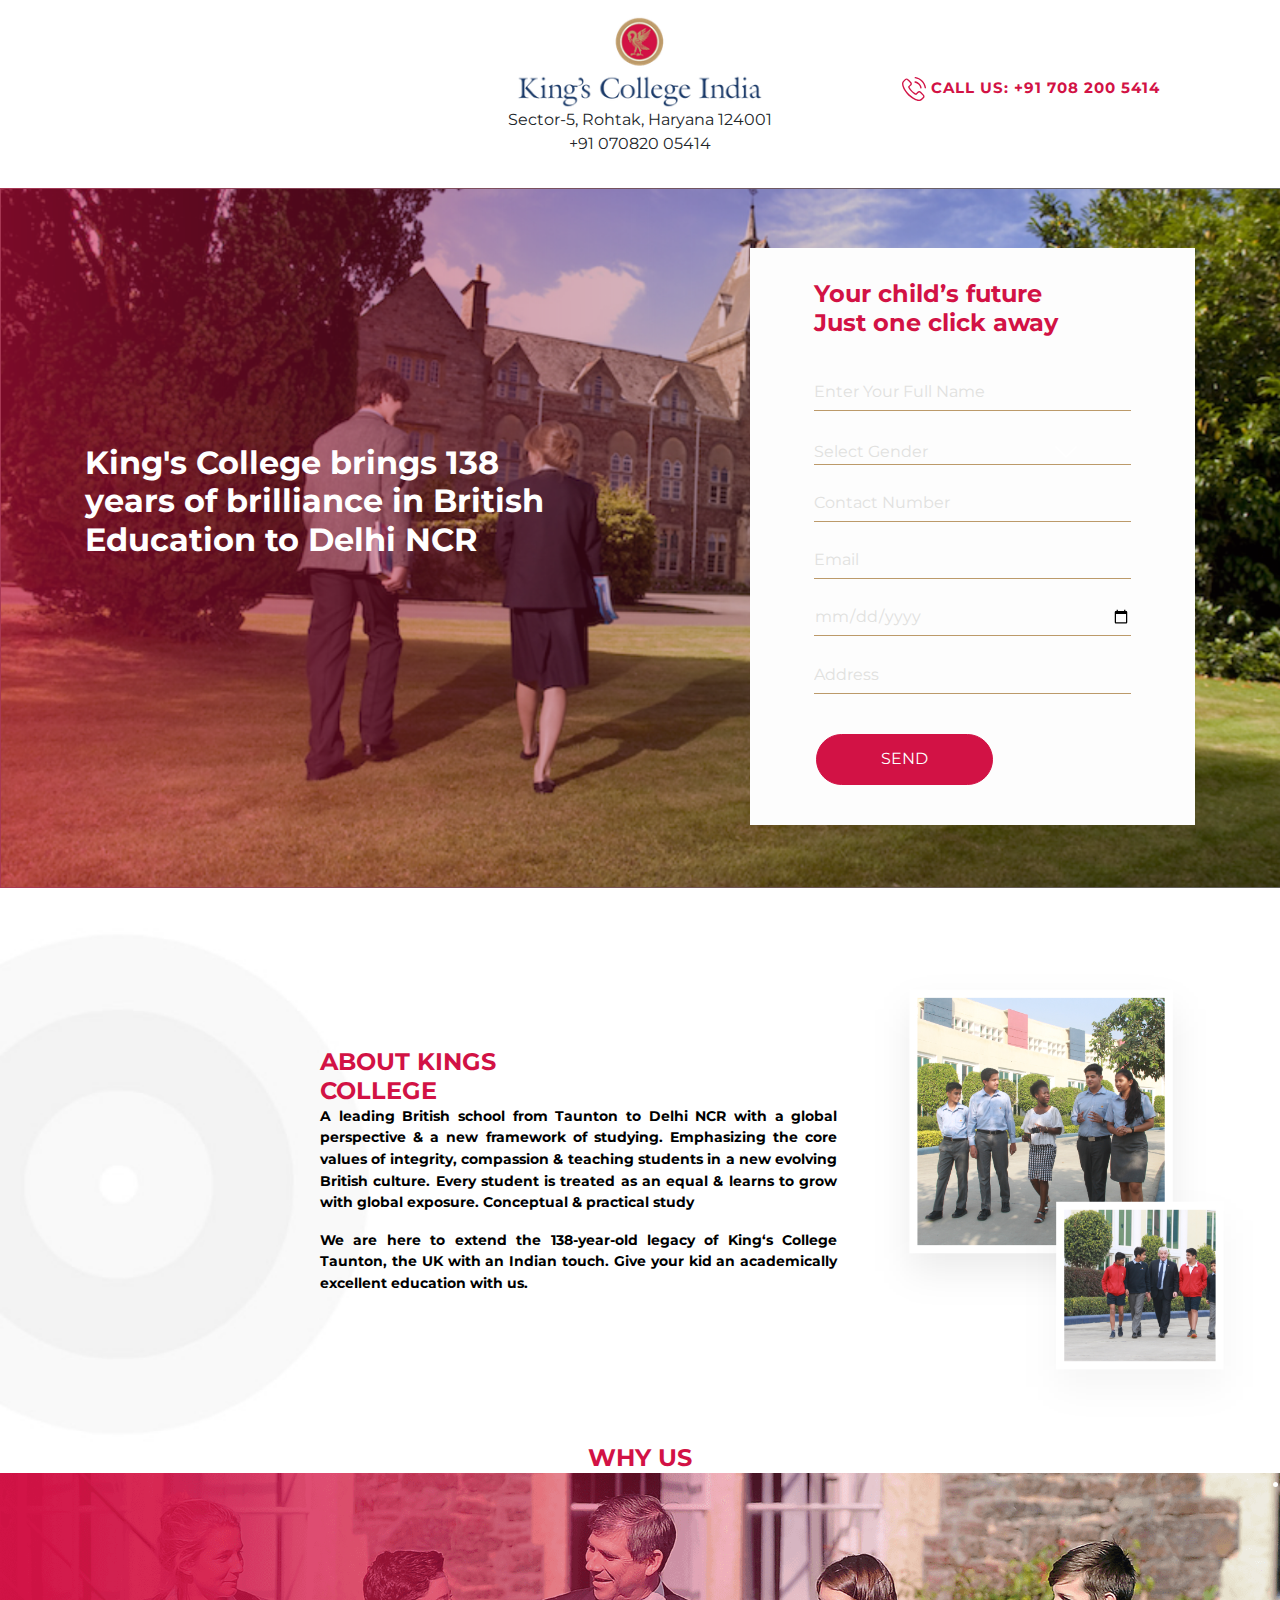
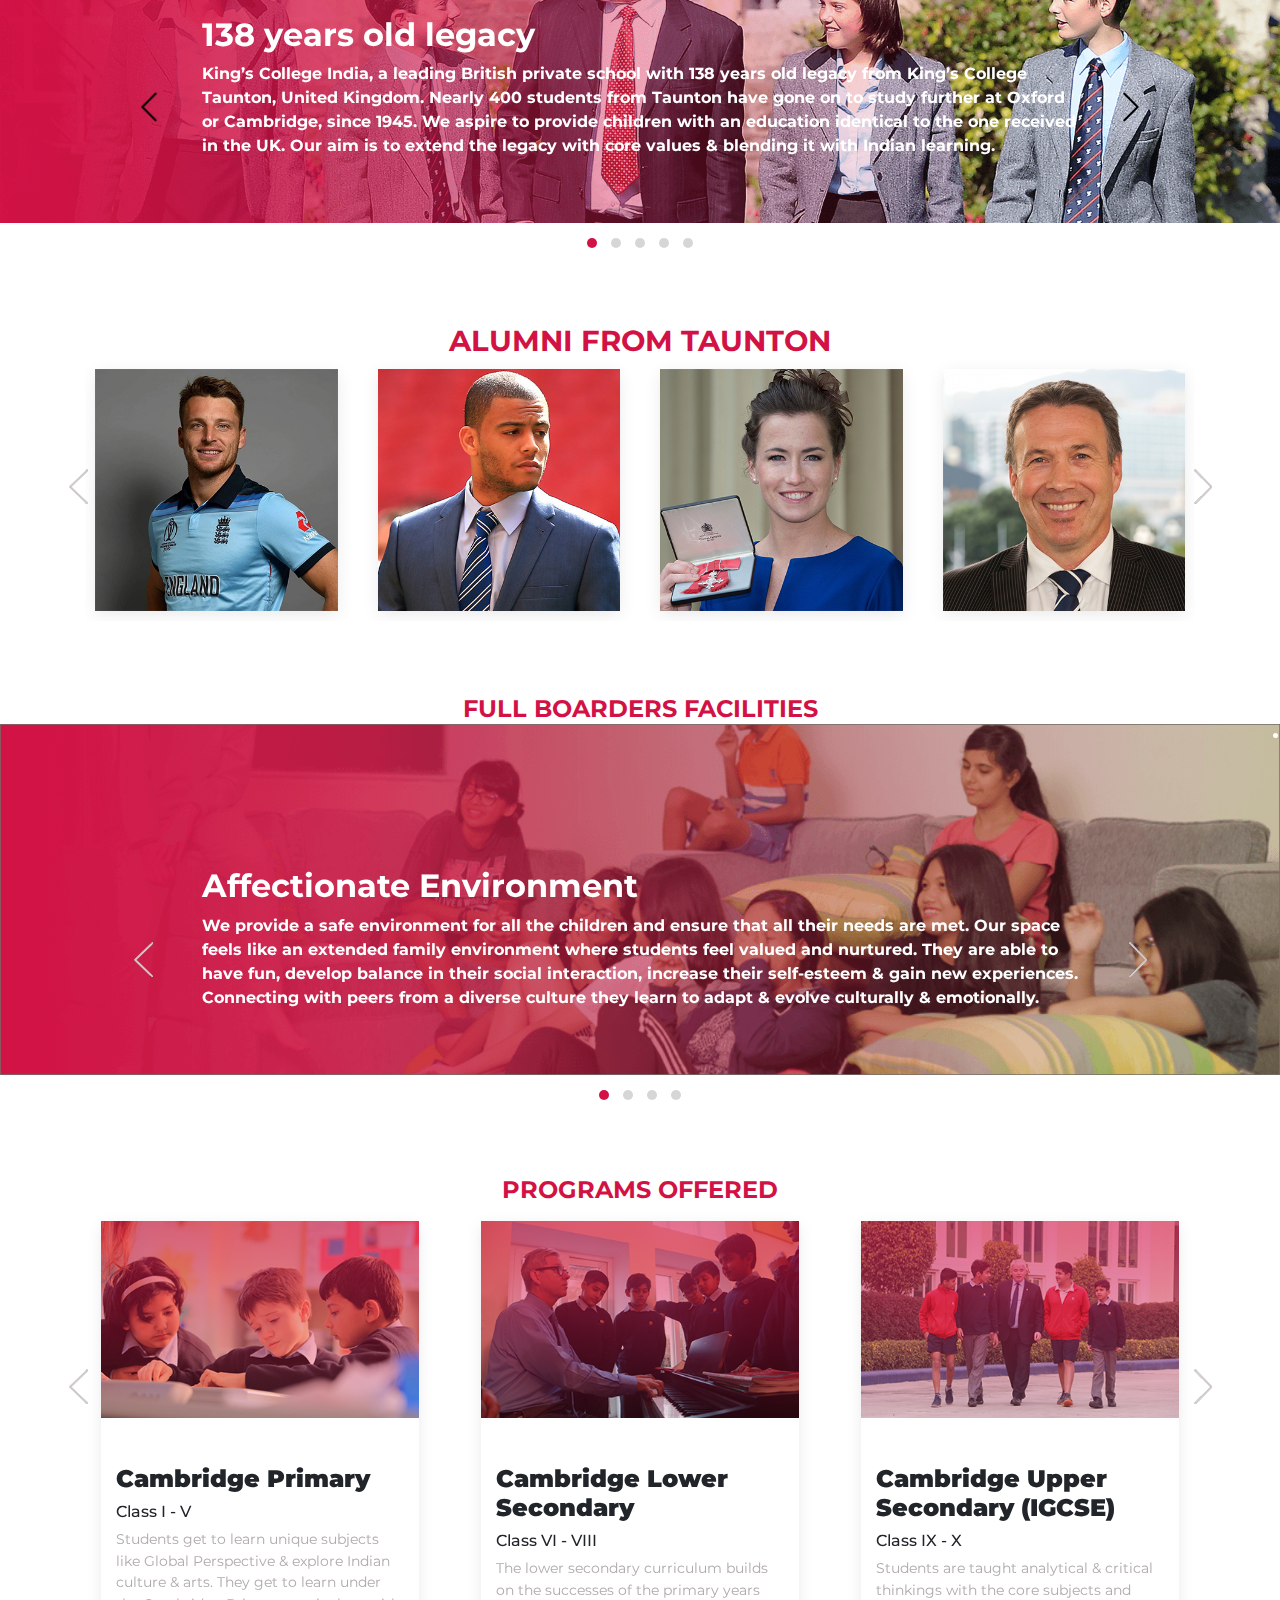
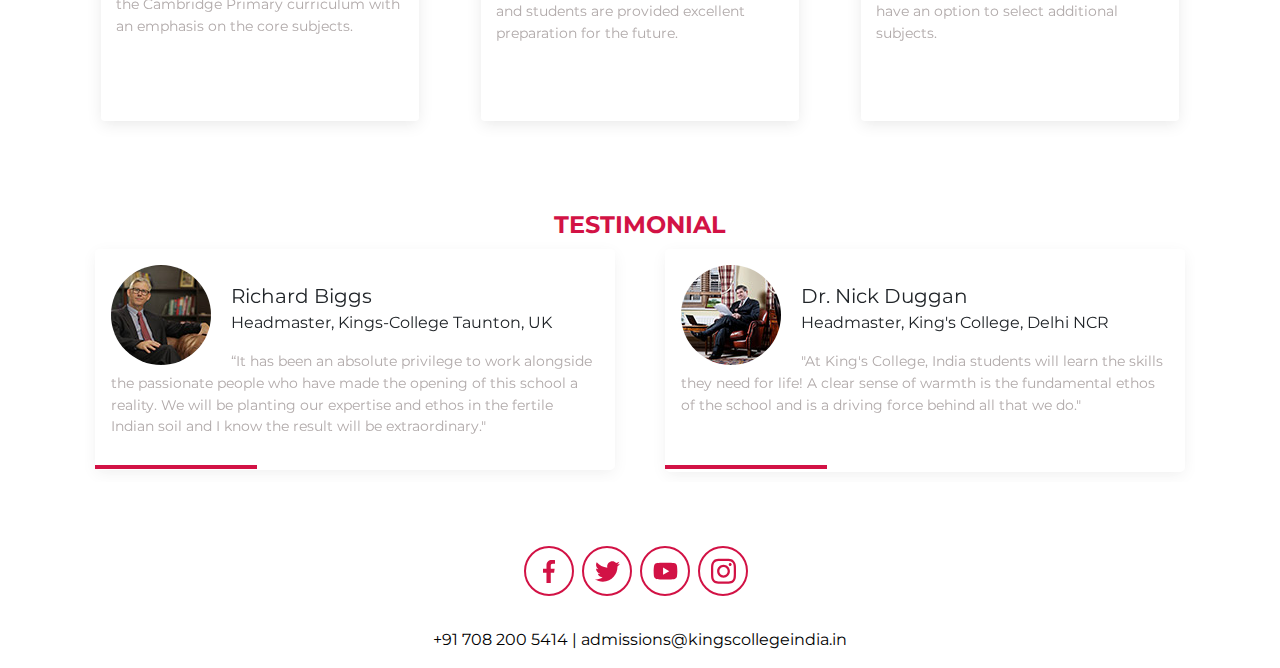
<file: index.html>
<!DOCTYPE html>
<html lang="en">

<head>
    <title>Kingscollege</title>
    <meta charset="utf-8">
    <meta name="viewport" content="width=device-width, initial-scale=1">
    <link rel="stylesheet" href="https://maxcdn.bootstrapcdn.com/bootstrap/4.3.1/css/bootstrap.min.css">
    <link href="https://fonts.googleapis.com/css?family=Montserrat&display=swap" rel="stylesheet">
    <link rel="stylesheet" href="https://cdnjs.cloudflare.com/ajax/libs/font-awesome/4.7.0/css/font-awesome.min.css">
    <link rel="stylesheet" href="css/style.css">
    <link rel="stylesheet" href="css/owl.carousel.min.css">
    <link rel="stylesheet" href="css/owl.theme.default.min.css">
</head>

<body>
<div class="header-main">
    <a href="#default" class="logo-main"><img class="logo" src="img/logo.png"></a>
    <p>Sector-5, Rohtak, Haryana 124001<br>+91 070820 05414</p>
    <div class="header-right">
        <a class="contact-btn" href="tel:+917082005414"><svg xmlns="http://www.w3.org/2000/svg" xmlns:xlink="http://www.w3.org/1999/xlink" version="1.1" id="Capa_1" x="0px" y="0px" viewBox="0 0 473.806 473.806" style="enable-background:new 0 0 473.806 473.806;height: 24px;fill:#d21245; " xml:space="preserve">

		<path d="M374.456,293.506c-9.7-10.1-21.4-15.5-33.8-15.5c-12.3,0-24.1,5.3-34.2,15.4l-31.6,31.5c-2.6-1.4-5.2-2.7-7.7-4    c-3.6-1.8-7-3.5-9.9-5.3c-29.6-18.8-56.5-43.3-82.3-75c-12.5-15.8-20.9-29.1-27-42.6c8.2-7.5,15.8-15.3,23.2-22.8    c2.8-2.8,5.6-5.7,8.4-8.5c21-21,21-48.2,0-69.2l-27.3-27.3c-3.1-3.1-6.3-6.3-9.3-9.5c-6-6.2-12.3-12.6-18.8-18.6    c-9.7-9.6-21.3-14.7-33.5-14.7s-24,5.1-34,14.7c-0.1,0.1-0.1,0.1-0.2,0.2l-34,34.3c-12.8,12.8-20.1,28.4-21.7,46.5    c-2.4,29.2,6.2,56.4,12.8,74.2c16.2,43.7,40.4,84.2,76.5,127.6c43.8,52.3,96.5,93.6,156.7,122.7c23,10.9,53.7,23.8,88,26    c2.1,0.1,4.3,0.2,6.3,0.2c23.1,0,42.5-8.3,57.7-24.8c0.1-0.2,0.3-0.3,0.4-0.5c5.2-6.3,11.2-12,17.5-18.1c4.3-4.1,8.7-8.4,13-12.9    c9.9-10.3,15.1-22.3,15.1-34.6c0-12.4-5.3-24.3-15.4-34.3L374.456,293.506z M410.256,398.806    C410.156,398.806,410.156,398.906,410.256,398.806c-3.9,4.2-7.9,8-12.2,12.2c-6.5,6.2-13.1,12.7-19.3,20    c-10.1,10.8-22,15.9-37.6,15.9c-1.5,0-3.1,0-4.6-0.1c-29.7-1.9-57.3-13.5-78-23.4c-56.6-27.4-106.3-66.3-147.6-115.6    c-34.1-41.1-56.9-79.1-72-119.9c-9.3-24.9-12.7-44.3-11.2-62.6c1-11.7,5.5-21.4,13.8-29.7l34.1-34.1c4.9-4.6,10.1-7.1,15.2-7.1    c6.3,0,11.4,3.8,14.6,7c0.1,0.1,0.2,0.2,0.3,0.3c6.1,5.7,11.9,11.6,18,17.9c3.1,3.2,6.3,6.4,9.5,9.7l27.3,27.3    c10.6,10.6,10.6,20.4,0,31c-2.9,2.9-5.7,5.8-8.6,8.6c-8.4,8.6-16.4,16.6-25.1,24.4c-0.2,0.2-0.4,0.3-0.5,0.5    c-8.6,8.6-7,17-5.2,22.7c0.1,0.3,0.2,0.6,0.3,0.9c7.1,17.2,17.1,33.4,32.3,52.7l0.1,0.1c27.6,34,56.7,60.5,88.8,80.8    c4.1,2.6,8.3,4.7,12.3,6.7c3.6,1.8,7,3.5,9.9,5.3c0.4,0.2,0.8,0.5,1.2,0.7c3.4,1.7,6.6,2.5,9.9,2.5c8.3,0,13.5-5.2,15.2-6.9    l34.2-34.2c3.4-3.4,8.8-7.5,15.1-7.5c6.2,0,11.3,3.9,14.4,7.3c0.1,0.1,0.1,0.1,0.2,0.2l55.1,55.1    C420.456,377.706,420.456,388.206,410.256,398.806z"/>
		<path d="M256.056,112.706c26.2,4.4,50,16.8,69,35.8s31.3,42.8,35.8,69c1.1,6.6,6.8,11.2,13.3,11.2c0.8,0,1.5-0.1,2.3-0.2    c7.4-1.2,12.3-8.2,11.1-15.6c-5.4-31.7-20.4-60.6-43.3-83.5s-51.8-37.9-83.5-43.3c-7.4-1.2-14.3,3.7-15.6,11    S248.656,111.506,256.056,112.706z"/>
		<path d="M473.256,209.006c-8.9-52.2-33.5-99.7-71.3-137.5s-85.3-62.4-137.5-71.3c-7.3-1.3-14.2,3.7-15.5,11    c-1.2,7.4,3.7,14.3,11.1,15.6c46.6,7.9,89.1,30,122.9,63.7c33.8,33.8,55.8,76.3,63.7,122.9c1.1,6.6,6.8,11.2,13.3,11.2    c0.8,0,1.5-0.1,2.3-0.2C469.556,223.306,474.556,216.306,473.256,209.006z"/>

</svg> Call Us: +91 708 200 5414</a>
    </div>
</div>
<div class="container-fluid hero_section">

    <div class="container">
        <div id="Contact-us" class="row">
            <div class="col-sm-7">
                <h1 class="partner_heading">
                    King's College brings 138<br> years of brilliance in British <br>Education to Delhi NCR
                </h1>
            </div>
            <div class="col-sm-5">
                <div class="contact-card" id="contact-card">
                                <h2 class="title-contact ">
                                    Your child’s future<br>
                                    Just one click away
                                    <br>
                                </h2>
                                <div  class="single-card ">
                                    <form id="youth-form" method="post" action="mail/data.php">
                                        <div class="form-group">
                                            <div class="row">
                                                <div class="col-md-12">
                                                    <div class="input-group ">
                                                        <input type="text" id="name"  name="name" placeholder="Enter Your Full Name" class="form-control">

                                                    </div>
                                                    <span class="error">This field is required</span>
                                                </div>
                                                <div class="col-md-12">
                                                    <div class="input-group">
                                                        <select name="gender" id="gender">
                                                            <option value="">Select Gender</option>
                                                            <option value="Male">Male</option>
                                                            <option value="Female">Female</option>
                                                            <option value="Other">Other</option>
                                                        </select>
                                                    </div>
                                                    <span class="error">This field is required</span>
                                                </div>
                                                <div class="col-md-12">
                                                    <div class="input-group">
                                                        <input  type="number" id="phone" name="phone" placeholder="Contact Number" class="form-control">
                                                    </div>
                                                    <span class="error">This field is required</span>
                                                </div>
                                                <div class="col-md-12">
                                                    <div class="input-group">

                                                        <input type="text"  id="email" name="email" placeholder="Email" class="form-control">
                                                    </div>
                                                    <span class="error">This field is required</span>
                                                </div>
                                                <div class="col-md-12">
                                                    <div class="input-group">
                                                        <input type="date"  id="dob" name="dob" placeholder="DOB" class="form-control">
                                                    </div>
                                                    <span class="error">This field is required</span>
                                                </div>

                                                <div class="col-md-12">
                                                    <div class="input-group">
                                                        <input  type="text" id="address" name="address" placeholder="Address" class="form-control">
                                                    </div>
                                                    <span class="error">This field is required</span>
                                                </div>
                                            </div>
                                        </div>
                                        <div class="form-group">
                                            <div class="form-group">
                                                <div class="col-md-12 text-left contactus">

                                                    <button id="submit_btn" type="submit" value="submit" class="btn btn-primary btn-submit">Send</button>
                                                </div>
                                            </div>
                                        </div>


                                    </form>

                        </div>
                    </div>
                </div>
            </div>
        </div>

</div>
<!--------------------------------------------------------------
about section
---------------------------------------------------------------->
<section class="about" id="about">
    <div class="container">
        <div class="row">
            <div class="col-md-8 about-text">
                <h2 class="title-about">
                    ABOUT KINGS<br>
                    COLLEGE
                </h2>
                <p>A leading British school from Taunton to Delhi NCR with a global perspective & a new framework of studying. Emphasizing the core values of integrity, compassion & teaching students in a new evolving British culture. Every student is treated as an equal & learns to grow with global exposure. Conceptual & practical study</p>

                <p>We are here to extend the 138-year-old legacy of King‘s College Taunton, the UK with an Indian touch. Give your kid an academically excellent education with us.</p>


            </div>
            <div class="col-md-4 about-image">
                <img src="img/about-main.png">
            </div>
        </div>
    </div>
</section>

<!--------------------------------------------------------------
 usps section
 ---------------------------------------------------------------->
<section class="usps" id="usps">
    <div class="container-fluid ">
        <h2 class="title">
           Why Us
        </h2>
        <div id="owl-demos" class="owl-carousel owl-theme">
            <!-- Carousel indicators -->

            <!-- Wrapper for carousel items -->
            <div class="item">
                <li class="usps-content">
                    <img src="img/138%20years%20of%20legacy.png">
                    <div class="bottom-left">
                        <h2>138 years old legacy </h2>King’s College India, a leading British private school with 138 years old legacy from King’s College Taunton, United Kingdom. Nearly 400 students from Taunton have gone on to study further at Oxford or Cambridge, since 1945. We aspire to provide children with an education identical to the one received in the UK. Our aim is to extend the legacy with core values & blending it with Indian learning.
                    </div>
                </li>
            </div>
            <div class="item">
                <li class="usps-content">
                    <img src="img/British%20School%20of%20Learning.png">
                    <div class="bottom-left">
                        <h2>British culture of learning </h2>With an emphasis on the core values of integrity & compassion, we help the child shape his personality & prepare them for the future. Our Cambridge Assessment International Education (CAIE) curriculum is embedded in our philosophy of student-centred holistic learning. Students will be able to communicate effectively and display emotionally intelligent skills.

                    </div>
                </li>
            </div>
            <div class="item">
                <li class="usps-content">
                    <img src="img/Academically%20Strong.png">
                    <div class="bottom-left">
                        <h2>Academically Strong</h2>We focus on providing the best of British education with an Indian touch. Our academic session begins with the British Early Years Foundation Stage (EYFS) nursery till grade 1, primary school, secondary school & upper secondary school. At the advanced grade, students begin their all-important International General Certificate in Secondary Education (IGCSE) subjects, where they get to choose their own individual subjects.

                    </div>
                </li>
            </div>
            <div class="item">
                <li class="usps-content">
                    <img src="img/Diverse%20culture.png">
                    <div class="bottom-left">
                        <h2>Diverse Culture </h2>King’s College India provides admissions overseas as well. Students are able to interact & socialise with children from different cultures. This helps them evolve their personality & makes them more confident. Such an environment prepares them for the future.

                    </div>
                </li>
            </div>
            <div class="item">
                <li class="usps-content">
                    <img src="img/Modern%20Facilities.png">
                    <div class="bottom-left">
                        <h2>Modern Facilities</h2>A 21-acre purpose-built campus with state of the art facilities for students. Our modern facilities include artistic media rooms, black box theatre, amphitheatre & well-equipped dormitories, to name a few. We also have golf driving range with real fairway, tennis court & various other facilities for all kinds of sports.

                    </div>
                </li>
            </div>
        </div>
        <!-- Carousel controls -->
    </div>
</section>
<!--------------------------------------------------------------
achievement section
---------------------------------------------------------------->

<section class="achievement" id="achievement">
    <div class="container">
        <div class="row">
            <div class="col-md-12">
                <h2 class="title-center-achievement">
                    Alumni from Taunton
                </h2>
                <div id="slide_one" class="owl-carousel owl-theme">
                    <div class="item">
                        <div class="owl-achievement-box">
                            <div class="achievement-box">
                                <img src="img/Jos-Butler.jpg" class="image">
                                <div class="achievement-box-overlay">
                                    <div class="achievement-box-text">Jos Butler<br>
                                        (Vice-captain, England cricket team)
                                    </div>
                                </div>
                            </div>
                        </div>
                    </div>
                    <div class="item">
                        <div class="owl-achievement-box">
                            <div class="achievement-box">
                                <img src="img/AaronChapman.jpg" class="image">
                                <div class="achievement-box-overlay">
                                    <div class="achievement-box-text">Aaron Chapman<br>
                                        (English footballer, Peterborough United)

                                    </div>
                                </div>
                            </div>
                        </div>
                    </div>
                    <div class="item">
                        <div class="owl-achievement-box">
                            <div class="achievement-box">
                                <img src="img/Maddie-Hinch.jpg" class="image">
                                <div class="achievement-box-overlay">
                                    <div class="achievement-box-text">Maddie Hinch <br>
                                        (International hockey player, England)

                                    </div>
                                </div>
                            </div>
                        </div>
                    </div>
                    <div class="item">
                        <div class="owl-achievement-box">
                            <div class="achievement-box">
                                <img src="img/Roger-Twose.jpg" class="image">
                                <div class="achievement-box-overlay">
                                    <div class="achievement-box-text">Roger Twose<br>
                                        (English cricketer, New Zealand)

                                    </div>
                                </div>
                            </div>
                        </div>
                    </div>

                </div>
            </div>

        </div>
    </div>

</section>

<!--------------------------------------------------------------
 usps section
 ---------------------------------------------------------------->
<section class="usps" id="facility">
    <div class="container-fluid ">
        <h2 class="title">
            FULL BOARDERS FACILITIES
        </h2>
        <div id="owl-demos-facility" class="owl-carousel owl-theme">
            <!-- Carousel indicators -->

            <!-- Wrapper for carousel items -->
            <div class="item">
                <li class="usps-content">
                    <img src="img/Affectionate-Environment.png">
                    <div class="bottom-left">
                        <h2> Affectionate Environment
                        </h2><p>We provide a safe environment for all the children and ensure that all their needs are met. Our space feels like an extended family environment where students feel valued and nurtured. They are able to have fun, develop balance in their social interaction, increase their self-esteem & gain new experiences. Connecting with peers from a diverse culture they learn to adapt & evolve culturally & emotionally.
                    </p></div>
                </li>
            </div>
            <div class="item">
                <li class="usps-content">
                    <img src="img/Amenities%20for%20Boarders.png">
                    <div class="bottom-left">
                        <h2> Amenities for Boarders</h2><p>Students who stay on campus have access to the library even on weekends. Dorm nights are celebrated in the amphitheatre, where students get to exhibit their talents freely. The film committee conducts movie shows on the weekends to give students a break.
                    </p></div>
                </li>
            </div>
            <div class="item">
                <li class="usps-content">
                    <img src="img/Schedule%20for%20Boarders.png">
                    <div class="bottom-left">
                        <h2>  Schedule for Boarders</h2><p>A day at King’s College boarding house begins at 7:00 am and students are provided with breakfast before they leave for their classes. In the evening, around 4:30 pm, children can spend the rest of the day with leisure activities. We also provide indoor activities for students and the day ends at the boarding house by 9:30 pm.

                    </p></div>
                </li>
            </div>
            <div class="item">
                <li class="usps-content">
                    <img src="img/Personality%20Development.png">
                    <div class="bottom-left">
                        <h2> Personality Development</h2><p>Our program is designed to encourage students to participate in structured activities that teach them new skills. While staying at the premises of the school children can devote more time to their favourite co-curricular activity and get guidance from the coach or teachers. This boosts their confidence, makes them more active, develops their communication skills & helps them form a better personality.
                    </p></div>
                </li>
            </div>
        </div>
        <!-- Carousel controls -->
    </div>
</section>

<!--------------------------------------------------------------
    clients section
    ---------------------------------------------------------------->
<section class="clients" id="clients">
    <div class="container">
        <div class="row">
            <div class="col-md-12">
                <h2 class="title">
                    Programs offered
                </h2>
                <div id="owl-demo" class="owl-carousel owl-theme">
                    <!-- Carousel indicators -->

                    <!-- Wrapper for carousel items -->
                    <div class="item">
                        <div class="card">
                            <img src="img/Primary.png ">
                            <div class="container-card">
                                <h4><b>Cambridge Primary</b></h4>
                                <h6>Class I - V</h6>
                                <p>Students get to learn unique subjects like Global Perspective & explore Indian culture & arts. They get to learn under the Cambridge Primary curriculum with an emphasis on the core subjects.</p>
                            </div>
                        </div>
                    </div>
                    <div class="item">
                        <div class="card">
                            <img src="img/Lower%20Secondary.png" alt="Avatar">
                            <div class="container-card">
                                <h4><b>Cambridge Lower Secondary</b></h4>
                                <h6>Class VI - VIII</h6>
                                <p>The lower secondary curriculum builds on the successes of the primary years and students are provided excellent preparation for the future.
                                </p>
                            </div>
                        </div>
                    </div>
                    <div class="item">
                        <div class="card">
                            <img src="img/Upper%20Secondary.png" alt="Avatar">
                            <div class="container-card">
                                <h4><b>Cambridge Upper Secondary (IGCSE)</b></h4>
                                <h6>Class IX - X</h6>
                                <p>Students are taught analytical & critical thinkings with the core subjects and have an option to select additional subjects.</p>
                            </div>
                        </div>
                    </div>
                    <div class="item">
                        <div class="card">
                            <img src="img/Advance.png" alt="Avatar">
                            <div class="container-card">
                                <h4><b>Cambridge Advance (A/AS Levels)</b></h4>
                                <h6>Class XI - XII</h6>
                                <p>We prepare students under the Cambridge Advanced study program to develop their independent skills which universities value highly. Students study under IGSCE, a gold standard advanced level programme.</p>
                            </div>
                        </div>
                    </div>

                </div>
            </div>
        </div>
    </div>
</section>
<!--------------------------------------------------------------
    testimonial section
    ---------------------------------------------------------------->
<section class="testimonial" id="testimonial">
    <div class="container">
        <div class="row">
            <div class="col-md-12">
                <h2 class="title">
                    Testimonial
                </h2>
                <div id="owl-demo-testimonial" class="owl-carousel owl-theme">
                    <!-- Carousel indicators -->

                    <!-- Wrapper for carousel items -->
                    <div class="item">
                        <div class="container-testimonials">
                            <img src="img/t1.jpg" >
                            <p class="testimonial-caption"><span>Richard Biggs
</span> <br>Headmaster, Kings-College Taunton, UK
                           </p>
                            <p class="testimonial-text">“It has been an absolute privilege to work alongside the passionate people who have made the opening of this school a reality. We will be planting our expertise and ethos in the fertile Indian soil and I know the result will be extraordinary."</p>
                        </div>
                    </div>
                    <div class="item">
                        <div class="container-testimonials">
                            <img src="img/t2.jpg" >
                            <p class="testimonial-caption"><span>Dr. Nick Duggan</span> <br>Headmaster, King's College, Delhi NCR</p>
                            <p class="testimonial-text">"At King's College, India students will learn the skills they need for life! A clear sense of warmth is the fundamental ethos of the school and is a driving force behind all that we do."</p><br>
                        </div>
                    </div>

                </div>
            </div>
        </div>
    </div>
</section>
<div class="hidden-lg hidden-sm hidden-md">
    <div class="button-wrap">
        <a href="tel:18001020064" class="trigger  btn request-callback">
            <svg class="svg-inline--fa svv fa-phone fa-w-16" aria-hidden="true" data-prefix="fa" data-icon="phone" role="img" xmlns="http://www.w3.org/2000/svg" viewBox="0 0 512 512" data-fa-i2svg="">
                <path fill="currentColor" d="M493.397 24.615l-104-23.997c-11.314-2.611-22.879 3.252-27.456 13.931l-48 111.997a24 24 0 0 0 6.862 28.029l60.617 49.596c-35.973 76.675-98.938 140.508-177.249 177.248l-49.596-60.616a24 24 0 0 0-28.029-6.862l-111.997 48C3.873 366.516-1.994 378.08.618 389.397l23.997 104C27.109 504.204 36.748 512 48 512c256.087 0 464-207.532 464-464 0-11.176-7.714-20.873-18.603-23.385z">

                </path>
            </svg><!-- <i class="fa fa-phone"></i> -->&nbsp;&nbsp; Call Now
        </a>


    </div>

    <div class="button-wrap">
        <a class="addtab" href="#Contact-us" style="    position: fixed;
    bottom: 0;
    left: 0;
    color: #fff !important;
    background: #d21245;
    /* margin: 23px 0 0 20px; */
    padding: 12px 27px;
    z-index: 999;
    width: 50%;
    border: none;
    font-size: 15px;
    text-align: center;
    text-decoration: none;
    border-right: 1px solid #ffffff;
    border-radius: 0;">Enquire Now</a>

    </div>
</div>
<footer>
    <div class="container">
        <div class="row">
            <div class="col-md-12">
                <ul class="social-icon">
                    <li>
                        <a target="_blank" href="https://www.facebook.com/kingscollegeindia.in/">
                            <svg width="12px" xmlns="http://www.w3.org/2000/svg" viewBox="0 0 264 512"><path d="M76.7 512V283H0v-91h76.7v-71.7C76.7 42.4 124.3 0 193.8 0c33.3 0 61.9 2.5 70.2 3.6V85h-48.2c-37.8 0-45.1 18-45.1 44.3V192H256l-11.7 91h-73.6v229"></path></svg>

                        </a>
                    </li>

                    <li>
                        <a target="_blank"  href="https://twitter.com/kingscollegein">
                            <svg width="25px" xmlns="http://www.w3.org/2000/svg" viewBox="0 0 512 512"><path d="M459.37 151.716c.325 4.548.325 9.097.325 13.645 0 138.72-105.583 298.558-298.558 298.558-59.452 0-114.68-17.219-161.137-47.106 8.447.974 16.568 1.299 25.34 1.299 49.055 0 94.213-16.568 130.274-44.832-46.132-.975-84.792-31.188-98.112-72.772 6.498.974 12.995 1.624 19.818 1.624 9.421 0 18.843-1.3 27.614-3.573-48.081-9.747-84.143-51.98-84.143-102.985v-1.299c13.969 7.797 30.214 12.67 47.431 13.319-28.264-18.843-46.781-51.005-46.781-87.391 0-19.492 5.197-37.36 14.294-52.954 51.655 63.675 129.3 105.258 216.365 109.807-1.624-7.797-2.599-15.918-2.599-24.04 0-57.828 46.782-104.934 104.934-104.934 30.213 0 57.502 12.67 76.67 33.137 23.715-4.548 46.456-13.32 66.599-25.34-7.798 24.366-24.366 44.833-46.132 57.827 21.117-2.273 41.584-8.122 60.426-16.243-14.292 20.791-32.161 39.308-52.628 54.253z"></path></svg>
                        </a>
                    </li>

                    <li>
                        <a  target="_blank" href="https://www.youtube.com/channel/UCgl_Z4jV-AZA4_OWpkdqQUA">
                            <svg width="25px" xmlns="http://www.w3.org/2000/svg" viewBox="0 0 576 512"><path d="M549.655 124.083c-6.281-23.65-24.787-42.276-48.284-48.597C458.781 64 288 64 288 64S117.22 64 74.629 75.486c-23.497 6.322-42.003 24.947-48.284 48.597-11.412 42.867-11.412 132.305-11.412 132.305s0 89.438 11.412 132.305c6.281 23.65 24.787 41.5 48.284 47.821C117.22 448 288 448 288 448s170.78 0 213.371-11.486c23.497-6.321 42.003-24.171 48.284-47.821 11.412-42.867 11.412-132.305 11.412-132.305s0-89.438-11.412-132.305zm-317.51 213.508V175.185l142.739 81.205-142.739 81.201z"></path></svg>
                        </a>
                    </li>

                    <li>
                        <a target="_blank" href="https://www.instagram.com/kingscollegeindia/?hl=en">
                            <svg width="25px" xmlns="http://www.w3.org/2000/svg" viewBox="0 0 448 512"><path d="M224.1 141c-63.6 0-114.9 51.3-114.9 114.9s51.3 114.9 114.9 114.9S339 319.5 339 255.9 287.7 141 224.1 141zm0 189.6c-41.1 0-74.7-33.5-74.7-74.7s33.5-74.7 74.7-74.7 74.7 33.5 74.7 74.7-33.6 74.7-74.7 74.7zm146.4-194.3c0 14.9-12 26.8-26.8 26.8-14.9 0-26.8-12-26.8-26.8s12-26.8 26.8-26.8 26.8 12 26.8 26.8zm76.1 27.2c-1.7-35.9-9.9-67.7-36.2-93.9-26.2-26.2-58-34.4-93.9-36.2-37-2.1-147.9-2.1-184.9 0-35.8 1.7-67.6 9.9-93.9 36.1s-34.4 58-36.2 93.9c-2.1 37-2.1 147.9 0 184.9 1.7 35.9 9.9 67.7 36.2 93.9s58 34.4 93.9 36.2c37 2.1 147.9 2.1 184.9 0 35.9-1.7 67.7-9.9 93.9-36.2 26.2-26.2 34.4-58 36.2-93.9 2.1-37 2.1-147.8 0-184.8zM398.8 388c-7.8 19.6-22.9 34.7-42.6 42.6-29.5 11.7-99.5 9-132.1 9s-102.7 2.6-132.1-9c-19.6-7.8-34.7-22.9-42.6-42.6-11.7-29.5-9-99.5-9-132.1s-2.6-102.7 9-132.1c7.8-19.6 22.9-34.7 42.6-42.6 29.5-11.7 99.5-9 132.1-9s102.7-2.6 132.1 9c19.6 7.8 34.7 22.9 42.6 42.6 11.7 29.5 9 99.5 9 132.1s2.7 102.7-9 132.1z"></path></svg>
                        </a>
                    </li>
                </ul>
            </div>
        </div>
    </div>
</footer>
<div class="container sub-footer">
    <div class="row" style="margin: 0px;">
        <div class="col-md-12"> +91 708 200 5414  |  admissions@kingscollegeindia.in</div>
    </div>
</div>

<script src="https://ajax.googleapis.com/ajax/libs/jquery/3.4.1/jquery.min.js"></script>
<script src="https://cdnjs.cloudflare.com/ajax/libs/popper.js/1.14.7/umd/popper.min.js"></script>
<script src="https://maxcdn.bootstrapcdn.com/bootstrap/4.3.1/js/bootstrap.min.js"></script>
<script src="js/owl.carousel.min.js"></script>
<script src="js/main.js"></script>
<script>
    $('#owl-demos').owlCarousel({
        loop:true,
        margin:10,
        nav:true,
        dots:true,
        navText: ["<img src='img/left-arrow1.png'>","<img src='img/right-arrow1.png'>"],
        navClass: ['button owl-prev', 'owl-next'],
        responsive:{
            0:{
                items:1
            },
            600:{
                items:1
            },
            1000:{
                items:1,
            }
        }
    })
</script>

<script>
    $('#owl-demos-facility').owlCarousel({
        loop:true,
        margin:10,
        nav:true,
        dots:true,

        navText: ["<img src='img/left-arrow.png'>","<img src='img/right-arrow.png'>"],
        navClass: ['button owl-prev', 'owl-next'],
        responsive:{
            0:{
                items:1
            },
            600:{
                items:1
            },
            1000:{
                items:1,
            }
        }
    })
</script>
<script>
    $('#owl-demo').owlCarousel({
        loop:true,
        margin:30,
        nav:true,
        dots:true,
        navText: ["<img src='img/left-arrow.png'>","<img src='img/right-arrow.png'>"],
        navClass: ['button owl-prev', 'owl-next'],
        responsive:{
            0:{
                items:1
            },
            600:{
                items:2
            },
            1000:{
                items:3,
                dots:false,
            }
        }
    })
</script>
<script>
    $('#owl-demo-testimonial').owlCarousel({
        loop:true,
        margin:30,
        nav:true,
        dots:true,
        navText: ["<img src='img/left-arrow.png'>","<img src='img/right-arrow.png'>"],
        navClass: ['button owl-prev', 'owl-next'],
        responsive:{
            0:{
                items:1
            },
            600:{
                items:2
            },
            1000:{
                items:2,
                nav:false,
                dots:false
            }
        }
    })
</script>
<script>
    $(document).ready(function() {
        $('#slide_one').owlCarousel({
            loop: true,
            nav: true,
            margin: 10,
            navText: ["<img src='img/left-arrow.png'>","<img src='img/right-arrow.png'>"],
            navClass: ['button owl-prev', 'owl-next'],
            responsiveClass: true,
            responsive: {
                0: {
                    items: 1,
                    nav: true
                },
                600: {
                    items: 3,
                    nav: true
                },
                1000: {
                    items: 4,
                    loop: true,
                    margin:20,
                }
            }
        })
    })
</script>
</body>

</html>
</file>
<file: css/style.css>
:root{
    --white-color: #ffffff;
    --blue-color: #019cc3;
    --brand-color: #ffd51f;
    --transition: all .4s ease-in-out;
    --border: 1px solid #eee;
    --gray-color: #414042
}
* {
    margin: 0px;
    padding: 0px;
    box-sizing: border-box;
}

html,
body {
    font-family: 'Montserrat', sans-serif;
}


.header-main {
    overflow: hidden;
    background-color: #ffffff;
    padding: 0px 10px;
    padding-top: 1rem;

}


.header-main a.logo-main {
    font-size: 25px;
    font-weight: bold;
}

.header-main a.active {
    background-color: dodgerblue;
    color: white;
}

.header-right {
    float: right;
    margin-top: -7rem;
    margin-right: 5rem;
}
.header-right a{
    text-decoration: none;
}
.header-right a:hover{
   color: #d21245;
}


@media screen and (max-width: 768px) {
    .header-main a {
        float: none;
        display: block;
        text-align: left;
    }

    .header-right {
        float: none;
        display: none;
    }
    .header-main p{
        margin-bottom: 1rem !important;
    }
}
.hero_section {
    background-image: url(../img/hero_banner.png);
    background-size: cover;
    height: 700px;
    color: #fff;
    position: relative;
}

.logo {
    width: 250px;
    margin-left: auto;
    margin-right: auto;
    display: block;

}

h1.partner_heading {
    margin: 16rem 0;
    font-size: 2rem;
    font-weight: bold;
}

.header-main p{
    text-align: center;
    margin-bottom: 2rem;
}
.contact-btn {
    background: #ffffff;
    text-transform: uppercase;
    font-size: 15px;
    font-weight: bold;
    padding: 8px 30px;
    color: #d21245;
    /*border: 2px solid #d21245;*/
    border-radius: 30px;
    text-decoration: none;
    letter-spacing: 1px;
}

img.man {
    position: absolute;
    right: 0;
    width: 587px;
    z-index: 0;
}

.nav_icon {
    font-size: 30px;
    cursor: pointer;
    float: right;
    color: #fff;
}


/* ____________________________________nav_____________________ */

.sidenav {
    height: 100%;
    width: 0;
    position: fixed;
    z-index: 1;
    top: 0;
    right: 0;
    background-color: #0a508c;
    overflow-x: hidden;
    transition: 0.5s;
    padding-top: 60px;
    box-shadow: 0px -5px 9px #05243f;
}

.sidenav a {
    padding: 8px 8px 8px 32px;
    text-decoration: none;
    font-size: 25px;
    color: #fff;
    display: block;
    transition: 0.3s;
}

.sidenav a:hover {
    color: #f1f1f1;
}

.sidenav .closebtn {
    position: absolute;
    top: 0;
    right: 25px;
    font-size: 36px;
    margin-left: 50px;
}

@media screen and (max-height: 450px) {
    .sidenav {
        padding-top: 15px;
    }
    .sidenav a {
        font-size: 18px;
    }
}


/* ____________________________________//nav_____________________ */

.logo_bar {
    padding-top: 20px;
}

@media screen and (max-width:768px) {
    .hero_section {
        background-image: url(../img/hero_banner.png);
        height: auto;
        background-size: 100%;
        background-repeat: no-repeat;
    }
    h1.partner_heading{
        font-size: 1.0rem;
        text-align: center;
        margin: 0rem;
        padding: 5rem 0rem;

    }
}

@media screen and (min-width:768px) {
    .logo_bar {
        padding-top: 80px;
    }
    .man {
        display: none;
    }

}
/* ==========================================================================
     social icons Section
      ========================================================================== */
.sticky-container{
    padding:0px;
    margin:0px;
    position:fixed;
    right:-130px;
    top:230px;
    width:175px;
    z-index: 1100;
}
.sticky li{
    list-style-type:none;
    color:#efefef;
    height:43px;
    padding:0px;
    margin:0px 0px 1px 0px;
    -webkit-transition:all 0.25s ease-in-out;
    -moz-transition:all 0.25s ease-in-out;
    -o-transition:all 0.25s ease-in-out;
    transition:all 0.25s ease-in-out;
    cursor:pointer;
}

.sticky li img{
    float:left;
    margin:5px 4px;
    margin-right:5px;
}
.sticky li p{
    padding-top:5px;
    margin:0px;
    line-height:16px;
    font-size:11px;
}
.sticky li p a{
    text-decoration:none;
    color:#2C3539;
}
.sticky li p a:hover{
    text-decoration:underline;
}

/* ==========================================================================
     achievement Section
      ========================================================================== */
.achievement{
    padding-bottom: 4rem;
}
.title-center-achievement{
    position: relative;
    text-align: center;
    margin: 0em 0;
    font-weight: bold;
    text-transform: uppercase;
    font-size: 1.8em;
    color: #d21245;
}button.owl-prev {
     position: absolute;
     left: 0;
     top:40%;
 }

button.owl-next {
    position: absolute;
    right: 0;
    top:40%;
}
.owl-theme .owl-nav [class*=owl-]:hover{
    background: transparent !important;
}
button.owl-next span {
    font-size: 70px;
    color: #000000;
    font-weight: 100;
}
:focus{
    outline: none!important;
}
button.owl-prev span {
    font-size: 70px;
    color: #000000;
    font-weight: 100;
}
.achievement-box{
    position: relative;
    margin: 10px;
    box-shadow: 0 4px 16px rgba(0, 0, 0, 0.08), 0 3px 16px rgba(0, 0, 0, 0.02);
}

.achievement-box.image {
    display: block;
    width: 100%;
    height: auto;
}

.achievement-box-overlay {
    position: absolute;
    bottom: 0;
    left: 0;
    right: 0;
    background-color:transparent;
    overflow: hidden;
    width: 100%;
    height: 0;
    transition: .5s ease;
}

.achievement-box:hover .achievement-box-overlay {
    height: 100%;
}

.achievement-box-text {
    color: white;
    width: 90%;
    font-weight: bold;
    font-size: .9rem;
    position: absolute;
    overflow: visible;
    top: 80%;
    left: 50%;
    transform: translate(-50%, -50%);
    -ms-transform: translate(-50%, -50%);
}
#achievement .owl-carousel .owl-nav.disabled{
    display: block!important;
}

#slide_one button.owl-prev{
    top: 40%!important;
    left: -2%;
}
#slide_one button.owl-next{
    top: 40%!important;
   right: -2%;
}
@media (max-width: 768px) {
    #slide_one button.owl-next {
        top: 40%!important;
        right: 2%;
    }
    #slide_one button.owl-prev {
        top: 40%!important;
        left: 2%;
    }
}
/* ==========================================================================
     About Section
      ========================================================================== */
.about .container {
    max-width: 100%;
    background-image: url(../img/bg.JPG);
    background-size: cover;
    background-repeat: no-repeat;

}
.about .about-image{
    padding: 4rem 0 0 0;
}
.about img{
    width: 100%;
}
.about .about-text{
    padding: 10rem 1rem 1rem 20rem;

    background-repeat: no-repeat;
    background-size: cover;
    background-position: center left;
    

}
.title{
    position: relative;
    text-align: center;
    margin: 0em 0;
    font-weight: bold;
    text-transform: uppercase;
    font-size: 1.5em;
    color: #d21245;
}

.about h2{
    position: relative;
    text-align: left;
    margin: 0em 0;
    display: inline-block;
    font-weight: bold;
    text-transform: uppercase;
    font-size: 1.5em;
    color: #d21245;
}
.title span{
    font-weight: bold;
    font-size: 1.1em;
    color: var(--brand-color);
}

.about-text p{
    color: #000000;
    text-align: justify;
    font-weight: bold;
    font-size: 0.9rem;
}

@media screen and (max-width:768px) {
    .about .about-text {
        padding: 1rem 1rem 0rem 1rem;
    }
    .about h2{
        margin: 1em 0;
    }
    .about .about-image{
        padding: 0;
    }
}
/* ==========================================================================
     count Section
      ========================================================================== */

.statistics{
    padding: 0;
    display: flex;
    margin: 1em 0;
    justify-content: center;
    text-align: center;
}

.statistics li{
    max-width: 300px;
    width: 100%;
    height: 160px;
    display: inline-flex;
    justify-content: center;
    align-items: center;
    flex-direction: column;
    margin: 10px 0;
    color: #2e2d2d;
    text-align: center;
    text-transform: capitalize;
}
.statistics li span:hover{
    color:#dc0032;
}
.statistics li span{
    display: block;
    font-weight: bolder;
    font-size: 2.2em;
    line-height: 1.6em;
    color: #b7b1b1;
}
@media screen and (max-width:768px) {
    .statistics {
        display: block;
    }
    .statistics li{
        border: 1px solid #ffd51f;
    }
}
/* ==========================================================================
     why Section
      ========================================================================== */

.title-center{
    position: relative;
    text-align: center;
    margin: 2em 0;
    font-weight: bold;
    text-transform: uppercase;
    font-size: 1.8em;
    color: #000000;
}
.why-youth-beat{
    display: flex;
    flex-wrap: wrap;
    padding: 0;
    justify-content: center;
}

.why-youth-beat li{
    max-width: calc(32% - 1em);
    width: 100%;
    height: 160px;
    display: inline-flex;
    justify-content: center;
    align-items: center;
    flex-direction: column;
    margin: 10px;
    color: #000000;
    text-align: center;
    text-transform: capitalize;
    flex-grow: 1;
    font-size: .9em;
    font-weight:500;
}

.why-youth-beat li svg{
    width: 55px;
    fill: #2a064d;
}

@media screen and (max-width: 678px){
    .why-youth-beat li{
        max-width: 100%;
    }
}


/*@media screen and (max-width: 600px){*/
    /*.why-youth-beat li{*/
        /*max-width: 100%;*/
        /*text-align: center;*/
        /*margin: 15px;*/
    /*}*/
    /*.why-youth-beat .why-box {*/
        /*border-right: 0px solid #ffffff;*/
    /*}*/
    /*.why {*/
        /*padding-bottom: 2rem;*/
    /*}*/
/*}*/

/* ==========================================================================
     usps section
      ========================================================================== */
.usps{
    margin-bottom: 4rem;
}

.title-usps{
    text-align: center;
    margin: 2em 0;
    font-weight: bold;
    text-transform: uppercase;
    font-size: 1.8em;
    color: #000000;
}
.usps .container-fluid{
    padding: 0 !important;
    position: relative;
    text-align: center;
    color: white;
}
.bottom-left {
    position: absolute;
    top: 38%;
    left: 15%;
    right: 15%;
    padding: 10px;
    text-align: left;
    font-weight: bold;

}
.bottom-left h2{
    font-weight: bold;
}

#owl-demos button.owl-prev {
    position: absolute;
    left: 10%;
    top: 55%;
}
#owl-demos button.owl-next {
    position: absolute;
    right: 10%;
    top: 55%;
}
@media screen and (max-width: 678px){
    .bottom-left {
        position: absolute;
        bottom: 0%;
        top: 20%;
        left: 10%;
        right: 10%;
        font-size: 10px;
        padding: 0px;
        text-align: left;
    }
    .bottom-left h2{
        font-size: .8rem;
    }
    .bottom-left p{
        font-size: .6rem;
    }
    #owl-demos button.owl-prev {
        top: 35%;
        left: 2%;
    }
    #owl-demos button.owl-next {
        top: 35%;
        right: 2%;
    }
    .usps .owl-carousel .owl-item img{
        height: 160px;
    }
}
/* ==========================================================================
     facility section
      ========================================================================== */
#owl-demos-facility button.owl-prev {
    position: absolute;
    left: 10%;
    top: 55%;
}
#owl-demos-facility button.owl-next {
    position: absolute;
    right: 10%;
    top: 55%;
}
@media screen and (max-width: 678px){

    #owl-demos-facility button.owl-prev {
        top: 35%;
        left: 2%;
    }
    #owl-demos-facility button.owl-next {
        top: 35%;
        right: 2%;
    }
}
/* ==========================================================================
     clients section
      ========================================================================== */
.clients{
    padding-bottom: 4rem;
}
.clients .card{
    margin: 1rem 1rem;
    border: 0px;
    height: 500px;
    box-shadow: 0 4px 16px rgba(0, 0, 0, 0.08), 0 3px 16px rgba(0, 0, 0, 0.02);
}
.container-card{
    padding: 15px;
}
#owl-demo .owl-nav.disabled{
    display: block!important;
}
#owl-demo button.owl-prev{
    top: 30%!important;
    left: -2%;
}
#owl-demo button.owl-next{
    top: 30%!important;
    right: -2%;
}
.clients h4{
    margin-top:2rem;
    font-weight:bold;
}
.clients p{
    font-size: .9rem;
    color: #B1AAAA;
}
@media (max-width: 768px) {
    #owl-demo button.owl-next {
        top: 20%!important;
        right: 5%;
    }
    #owl-demo button.owl-prev {
        top: 20%!important;
        left: 5%;
    }
}
/* ==========================================================================
   testimonial section
      ========================================================================== */
.testimonial{
    padding-bottom: 4rem;
}
.container-testimonials {
    background-color: #ffffff;
    border-radius: 5px;
    padding: 16px;
    margin: 10px 10px;
    box-shadow: 0 4px 16px rgba(0, 0, 0, 0.05), 0 3px 16px rgba(0, 0, 0, 0.02);

}

.container-testimonials::after {
    content: "";
    border-bottom: 4px solid #d21245;
    width: 30%;
    margin: 0 auto;
    height: 2px;
    position: absolute;
    left: 10px;
    top: 226px;
    text-align: left;
    bottom: -15px;
    transition: var(--transition);
}

.container-testimonials img {
    float: left;
    margin-right: 20px;
    border-radius: 50%;
    height: 100px;
    width: 100px !important;
}

.container-testimonials span {
    font-size: 20px;
}
.testimonial-caption{
    margin: 1rem 0rem 1rem 0rem;
}
.testimonial-text{
    font-size: .9rem;
    color: #B1AAAA;
}
.checked {
    color: orange;
}
@media (max-width: 768px) {
    .container-testimonials {
        text-align: center;
    }
    .container-testimonials img {
        margin: auto;
        float: none;
        display: block;
    }
    .container-testimonials::after {
        content: "";
        border-bottom: 4px solid #d21245;
        width: 30%;
        margin: 0 auto;
        height: 2px;
        position: absolute;
        left: 10px;
        top: 96%;
        text-align: left;
        bottom: -15px;
        transition: var(--transition);
    }
}

.owl-theme .owl-dots .owl-dot.active span, .owl-theme .owl-dots .owl-dot:hover span {
    background: #D21245 !important;
}
/* ==========================================================================
     contact section
      ========================================================================== */
.title-contact{
    text-align: left;
    margin: 2.5em 1rem 1rem 1rem;
    padding: 2rem 3rem 0rem;
    font-weight: bold;
    text-transform: none;
    font-size: 1.5rem;
    color: #d21245;
}
.contact-card{
    background-color: #fdfdfd;
    padding-bottom: 2rem;
}
.sub-contact{
    text-align: center;
    color: #ffffff;
    font-size: 1.2rem;
    margin-top: -2.5rem;
}
.sub-text{
    text-align: center;
    color: #ffffff;
    font-size: 0.9rem;
}

.contact-card .single-card {
    background-color: #fdfdfd;
    padding: 0em 2em;
}

.contact-card input,
.contact-card textarea {
    border: none;
    border-bottom: 1px solid #BC9A6A;
    border-radius: 0;
    background-color: #fdfdfd;
}

.contact-card .input-group-text {
    background-color: transparent;
    border: none;
    border-bottom: 1px solid #BC9A6A;
    border-radius: 0;
    padding-left: 0;
}
.contact-card .single-card .form-group{
    margin-bottom: .5em;
}

.contact-card .input-group {
    padding: 1.2rem 2rem 0rem 2rem;
}

.contact-card .input-group-text .input-icon {
    width: 20px;
}
.form-control:focus{
    background-color:#ffffff;
    box-shadow: none;
}
.form-control{
    padding: 0px;
    color: #000000 !important;
}
::placeholder { /* Chrome, Firefox, Opera, Safari 10.1+ */
    color: #e1e1df !important;
    opacity: 1; /* Firefox */
}
#dob{
    color: #e1e1df !important;
}
.form-check-input{
    margin-left:0px;
}
.contactus{
    margin-left: 1.2rem;
}
.contact-card span{
    margin-left: 32px;
    color: #ffffff;
}
.contact-card button {
    border: 1px solid #d21245;
    text-transform: uppercase;
    color: #ffffff;
    padding: .8em 4em;
    margin-top: 2em;
    border-radius: 30px;
    background-color: #D21245;
}

.contact-card button:hover {
    background-color: #ffffff;
    color: #D21245;
    border: 1px solid #D21245;
}
.contact-card select {
    background-color: #064791;
    color: #e1e1df;
    border: 0px;
    width: 100%;
    margin-top: 10px;
    border-bottom: 1px solid #BC9A6A;
    background: url(down-arrow.png) no-repeat right;
    -webkit-appearance: none;
    background-position-x: 240px;
}
select option {

    background: rgba(255, 248, 250, 0.3);
    color: #080808;
    text-shadow: 0 1px 0 rgba(0, 0, 0, 0.4);
}
@media screen and (max-width: 768px) {
    .contact-card .single-card {
        background-color: #fdfdfd;
        padding: 1em 3em;
    }
    .contact-card .input-group {
        padding: 1em 2rem 0rem 2rem;
    }
    .title-contact{
        margin: 0.5em 0rem 1rem 0rem;
        padding: 2rem 2rem 0rem;

    }
    .contact-card{
        margin-top: 4rem;
        box-shadow: 0 4px 16px rgba(0, 0, 0, 0.08), 0 3px 16px rgba(0, 0, 0, 0.02);
    }
}

@media screen and (max-width: 600px) {
    .contact-card .single-card {
        padding: 1em 1em;
        margin: 1em 0;
    }
}


footer a {
    color: #565a5c;
    text-decoration: none;
    text-transform: uppercase;
    font-size: .8em;
}

footer a:hover {
    color: #565a5c;
    text-decoration: none;
}

.footer-nav {
    padding: 0;
    text-align: center;
    margin: 0px;
}

.footer-nav li {
    display: inline-block;
    list-style: none;
    margin: 0 1em;
}

.footer-nav, li a {
    color: #ffffff;
    text-decoration: none;
    text-transform: uppercase;
    font-size: .9em;
    font-weight: bold;
    position: relative;
    display: block;
    padding:1rem 0rem 1rem 0rem;
    width: 100%;
}
.sub-footer {
    padding: 1rem 0rem;
    max-width: 100%;
    color: #000000;
    text-align: center;
}

    footer img{
        width: 45px;
    }

.social-icon {
    padding: 0;
    text-align: center;
    display: flex;
    justify-content: center;
    align-items: center;
}

.social-icon li {
    display: flex;
    justify-content: center;
    align-items: center;
    border: 2px solid #d21245;
    width: 50px;
    border-radius: 30px;
    height: 50px;
    margin: 0em .5rem 0rem 0rem;
    transition: var(--transition);
}

.social-icon li:hover svg {
    fill: #d21245;
}

.social-icon li svg {
    fill:#d21245;
    margin-top: 0px;
}

.contactForm #success,
.contactForm #error {
    position: absolute;
    top: 0;
    left: 0;
    width: 100%;
    height: 100%;
    display: none
}

.error{
    color: #ff0018 !important;
}
.success{
    color: #1c7430;
}

.owl-carousel .owl-stage, .owl-carousel.owl-drag .owl-item{
    -ms-touch-action: auto !important;
    touch-action: auto !important;
}
input[type=number]::-webkit-inner-spin-button,
input[type=number]::-webkit-outer-spin-button {
    -webkit-appearance: none;
    -moz-appearance: none;
    appearance: none;
    margin: 0;
}
.svv {
    display: inline-block;
    font-size: inherit;
    height: 1em;
    width: 15px;
    overflow: visible;
    vertical-align: -.125em;
    transform: rotate(90deg);
}

@media screen and (max-width: 768px) {
    .button-wrap {
        padding-top: 40px;
    }

    .request-callback {
        position: fixed;
        bottom: 0;
        right: 0;
        color: #fff !important;
        background-color: #d21245;
        margin: 23px 0 0 20px;
        padding: 11px 20px;
        z-index: 999;
        width: 50%;
        border: none;
        border-radius: 0;
    }
    .sub-footer{
        padding-bottom: 4rem;
    }
}
@media (min-width: 1200px){
    .hidden-lg {
        display: none !important;
    }
}
</file>
